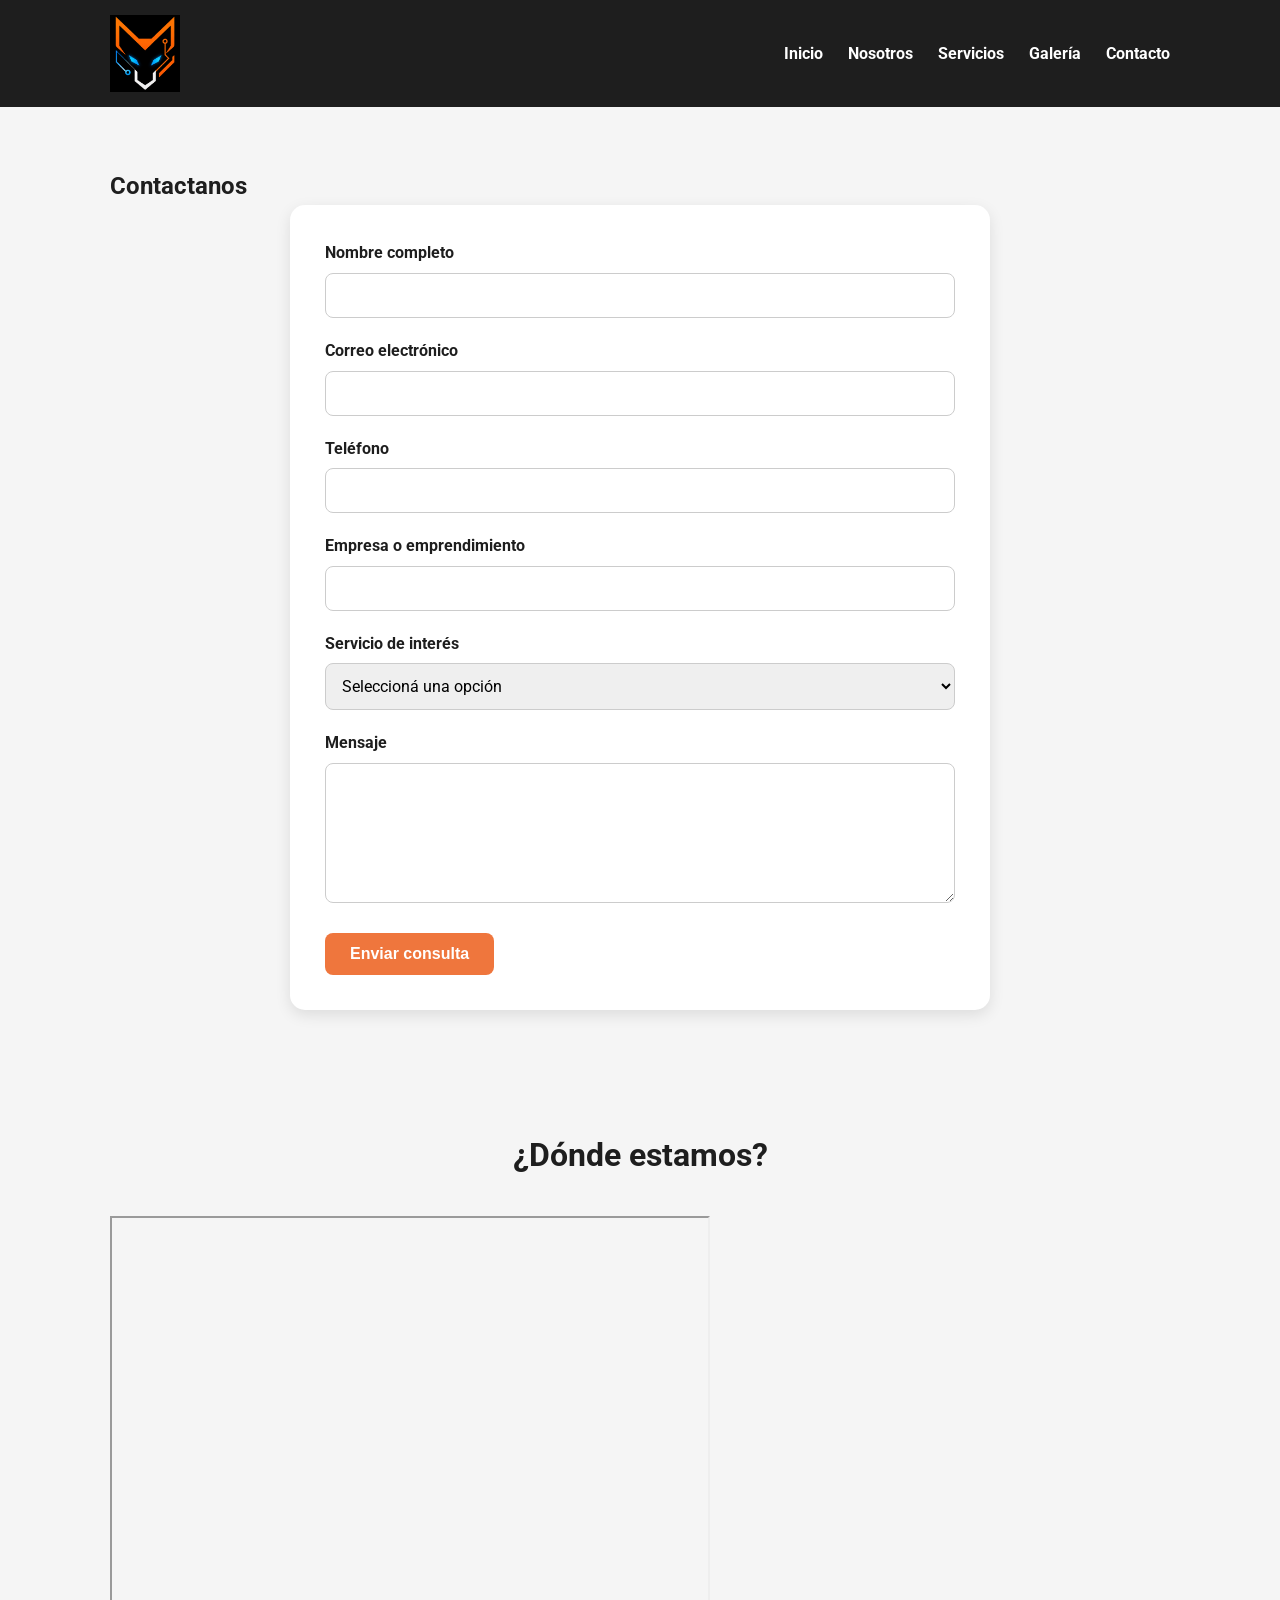
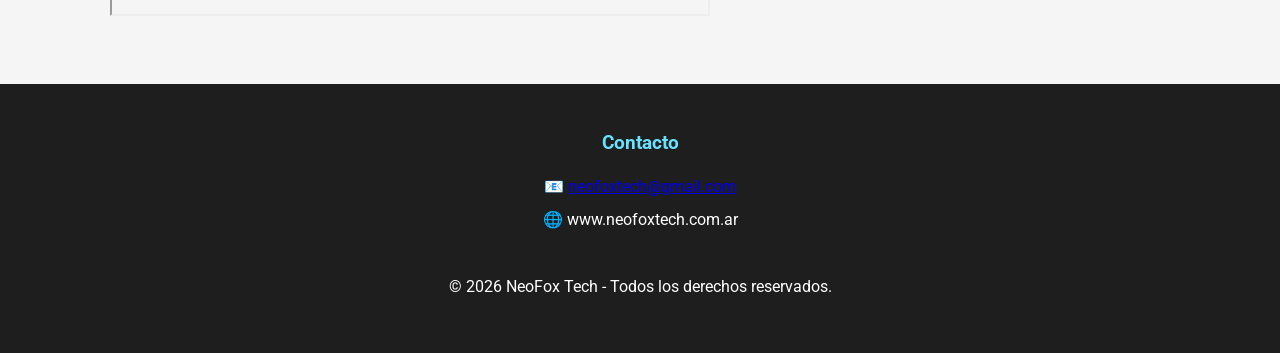
<file: contacto.html>
<!DOCTYPE html>
<html lang="es">

<head>
    <meta charset="UTF-8">
    <meta name="viewport" content="width=device-width, initial-scale=1.0">

    <title>Contacto | NeoFox Tech</title>

    <link href="https://fonts.googleapis.com/css2?family=Roboto:wght@300;400;700&display=swap" rel="stylesheet">

    <link rel="icon" type="image/png" href="logo.png">
    <link rel="stylesheet" href="style.css">
</head>

<body>

    <header>

        <div class="contenedor-header">

            <a href="index.html">
                <img src="logo.png" alt="Logo NeoFox Tech" class="logo" width="70" height="77">
            </a>

            <nav aria-label="Navegación principal">
                <ul>
                    <li><a href="index.html">Inicio</a></li>
                    <li><a href="index.html#nosotros">Nosotros</a></li>
                    <li><a href="index.html#servicios">Servicios</a></li>
                    <li><a href="galeria.html">Galería</a></li>
                    <li><a href="contacto.html">Contacto</a></li>
                </ul>
            </nav>

        </div>

    </header>


    <main>

        <section>

            <h1>Contactanos</h1>

            <form class="formulario">

                <!-- CAMPO 1 -->
                <div class="campo">

                    <label for="nombre">
                        Nombre completo
                    </label>

                    <input
                        type="text"
                        id="nombre"
                        name="nombre"
                        required>

                </div>


                <!-- CAMPO 2 -->
                <div class="campo">

                    <label for="email">
                        Correo electrónico
                    </label>

                    <input
                        type="email"
                        id="email"
                        name="email"
                        required>

                </div>


                <!-- CAMPO 3 -->
                <div class="campo">

                    <label for="telefono">
                        Teléfono
                    </label>

                    <input
                        type="tel"
                        id="telefono"
                        name="telefono"
                        required>

                </div>


                <!-- CAMPO 4 -->
                <div class="campo">

                    <label for="empresa">
                        Empresa o emprendimiento
                    </label>

                    <input
                        type="text"
                        id="empresa"
                        name="empresa"
                        required>

                </div>


                <!-- CAMPO 5 -->
                <div class="campo">

                    <label for="servicio">
                        Servicio de interés
                    </label>

                    <select id="servicio" name="servicio" required>

                        <option value="">
                            Seleccioná una opción
                        </option>

                        <option value="apps">
                            Desarrollo de Apps
                        </option>

                        <option value="web">
                            Desarrollo Web
                        </option>

                        <option value="uiux">
                            Diseño UI/UX
                        </option>

                        <option value="marketing">
                            Marketing Digital
                        </option>

                        <option value="ia">
                            Inteligencia Artificial
                        </option>

                    </select>

                </div>


                <!-- CAMPO 6 -->
                <div class="campo">

                    <label for="mensaje">
                        Mensaje
                    </label>

                    <textarea
                        id="mensaje"
                        name="mensaje"
                        rows="6"
                        required></textarea>

                </div>


                <button type="submit" class="boton">
                    Enviar consulta
                </button>

            </form>

        </section>

        <section>

            <h2>¿Dónde estamos?</h2>

            <!-- Cambiá la ubicación (q=...) por la de tu empresa -->
            <div class="mapa">
                <iframe
                    src="https://www.google.com/maps?q=Argentina&output=embed"
                    title="Mapa con la ubicación de NeoFox Tech"
                    width="600"
                    height="400"
                    loading="lazy"
                    allowfullscreen></iframe>
            </div>

        </section>

    </main>


    <footer>

        <h3>Contacto</h3>

        <p>📧 <a href="mailto:neofoxtech@gmail.com" title="Enviar un correo a NeoFox Tech">neofoxtech@gmail.com</a></p>

        <p>🌐 www.neofoxtech.com.ar</p>

        <br>

        <p>
            © 2026 NeoFox Tech - Todos los derechos reservados.
        </p>

    </footer>

</body>

</html>
</file>
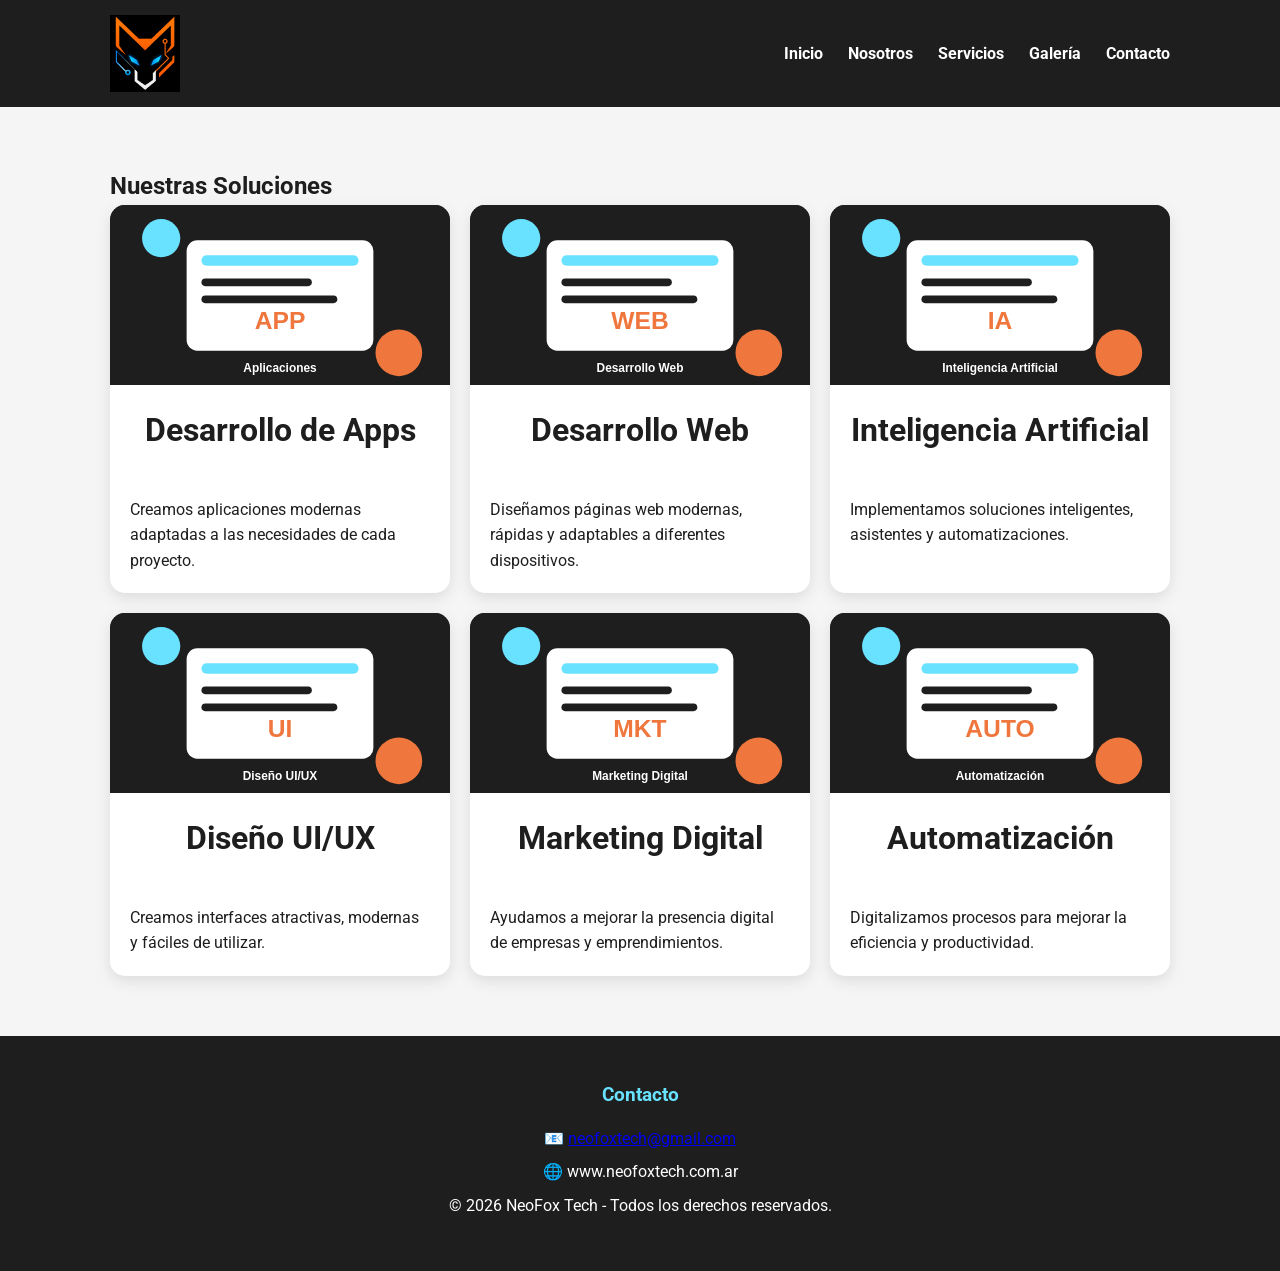
<file: galeria.html>
<!DOCTYPE html>
<html lang="es">

<head>
    <meta charset="UTF-8">
    <meta name="viewport" content="width=device-width, initial-scale=1.0">
    <title>Galería | NeoFox Tech</title>
    <link href="https://fonts.googleapis.com/css2?family=Roboto:wght@300;400;700&display=swap" rel="stylesheet">
    <link rel="icon" type="image/png" href="logo.png">
    <link rel="stylesheet" href="style.css">
</head>

<body>

    <header>
        <div class="contenedor-header">
            <a href="index.html">
                <img src="logo.png" alt="Logo de NeoFox Tech" class="logo" width="70" height="77">
            </a>
            <nav aria-label="Navegación principal">
                <ul>
                    <li><a href="index.html">Inicio</a></li>
                    <li><a href="index.html#nosotros">Nosotros</a></li>
                    <li><a href="index.html#servicios">Servicios</a></li>
                    <li><a href="galeria.html">Galería</a></li>
                    <li><a href="contacto.html">Contacto</a></li>
                </ul>
            </nav>
        </div>
    </header>

    <main>
        <section>
            <h1>Nuestras Soluciones</h1>

            <div class="galeria">
                <article class="item-galeria">
                    <img src="app.svg" alt="Ilustración de desarrollo de aplicaciones móviles">
                    <h2>Desarrollo de Apps</h2>
                    <p>Creamos aplicaciones modernas adaptadas a las necesidades de cada proyecto.</p>
                </article>

                <article class="item-galeria">
                    <img src="web.svg" alt="Ilustración de desarrollo y diseño web">
                    <h2>Desarrollo Web</h2>
                    <p>Diseñamos páginas web modernas, rápidas y adaptables a diferentes dispositivos.</p>
                </article>

                <article class="item-galeria">
                    <img src="ia.svg" alt="Ilustración de inteligencia artificial">
                    <h2>Inteligencia Artificial</h2>
                    <p>Implementamos soluciones inteligentes, asistentes y automatizaciones.</p>
                </article>

                <article class="item-galeria">
                    <img src="uiux.svg" alt="Ilustración de diseño de interfaces UI y UX">
                    <h2>Diseño UI/UX</h2>
                    <p>Creamos interfaces atractivas, modernas y fáciles de utilizar.</p>
                </article>

                <article class="item-galeria">
                    <img src="marketing.svg" alt="Ilustración de marketing digital">
                    <h2>Marketing Digital</h2>
                    <p>Ayudamos a mejorar la presencia digital de empresas y emprendimientos.</p>
                </article>

                <article class="item-galeria">
                    <img src="automatizacion.svg" alt="Ilustración de automatización de procesos">
                    <h2>Automatización</h2>
                    <p>Digitalizamos procesos para mejorar la eficiencia y productividad.</p>
                </article>
            </div>
        </section>
    </main>

    <footer>
        <h3>Contacto</h3>
        <p>📧 <a href="mailto:neofoxtech@gmail.com" title="Enviar un correo a NeoFox Tech">neofoxtech@gmail.com</a></p>
        <p>🌐 www.neofoxtech.com.ar</p>
        <p>© 2026 NeoFox Tech - Todos los derechos reservados.</p>
    </footer>

</body>
</html>
</file>
<file: style.css>
/* VARIABLES CSS */

:root {
    --color-principal: #1E1E1E;
    --color-secundario: #EF763D;
    --color-acento: #69E2FF;
    --color-fondo: #f5f5f5;
    --color-blanco: #ffffff;

    --fuente-principal: 'Roboto', sans-serif;

    --espaciado-pequeno: 10px;
    --espaciado-medio: 20px;
    --espaciado-grande: 60px;

    --radio: 15px;
    --sombra: 0 5px 15px rgba(0, 0, 0, 0.1);
}


/* CONFIGURACION GENERAL */

* {
    margin: 0;
    padding: 0;
    box-sizing: border-box;
}

html {
    scroll-behavior: smooth;
}

body {
    font-family: var(--fuente-principal);
    background: var(--color-fondo);
    color: var(--color-principal);
    line-height: 1.6;
}


/* HEADER */

header {
    background: var(--color-principal);
}

.contenedor-header {
    max-width: 1100px;
    margin: auto;
    padding: 15px 20px;

    display: flex;
    justify-content: space-between;
    align-items: center;
}

.logo {
    width: 70px;
    display: block;
}


/* MENU DE NAVEGACION */

nav ul {
    display: flex;
    list-style: none;
    gap: 25px;
}

nav a {
    color: var(--color-blanco);
    text-decoration: none;
    font-weight: bold;
    transition: all 0.3s ease;
}

nav a:hover {
    color: var(--color-secundario);
}


/* HERO */

.hero {
    min-height: 550px;

    background:
        linear-gradient(
            rgba(30, 30, 30, 0.85),
            rgba(30, 30, 30, 0.85)
        );

    display: flex;
    justify-content: center;
    align-items: center;

    text-align: center;
    color: var(--color-blanco);
}

.hero-contenido {
    max-width: 800px;
    padding: 20px;
}

.hero h1 {
    font-size: 55px;
    margin-bottom: var(--espaciado-pequeno);
    color: var(--color-acento);
}

.hero p {
    font-size: 22px;
    margin-bottom: var(--espaciado-medio);
}


/* SECCIONES */

section {
    max-width: 1100px;
    margin: auto;
    padding: var(--espaciado-grande) 20px;
}

h2 {
    text-align: center;
    margin-bottom: 35px;
    font-size: 32px;
}


/* TARJETAS */

.card {
    background: var(--color-blanco);
    padding: 30px;
    border-radius: var(--radio);
    box-shadow: var(--sombra);
}

.card ul {
    padding-left: 20px;
}


/* SERVICIOS - FLEXBOX */

.servicios {
    display: flex;
    flex-wrap: wrap;
    gap: var(--espaciado-medio);
    justify-content: center;
}

.servicio {
    flex: 1 1 300px;

    background: var(--color-blanco);
    padding: 25px;

    border-radius: var(--radio);
    border-top: 5px solid var(--color-secundario);

    box-shadow: var(--sombra);

    transition: all 0.3s ease;
}

.servicio:hover {
    transform: translateY(-8px);
}

.servicio h3 {
    margin-bottom: 10px;
}


/* BOTONES */

.boton {
    display: inline-block;

    margin-top: 10px;
    padding: 12px 25px;

    background: var(--color-secundario);
    color: var(--color-blanco);

    text-decoration: none;
    border-radius: 8px;

    font-weight: bold;
    transition: all 0.3s ease;
}

.boton:hover {
    background: var(--color-acento);
    color: var(--color-principal);
}


/* FORMULARIO */

.formulario {
    max-width: 700px;
    margin: auto;

    background: var(--color-blanco);
    padding: 35px;

    border-radius: var(--radio);
    box-shadow: var(--sombra);
}

.campo {
    display: flex;
    flex-direction: column;
    margin-bottom: 20px;
}

.campo label {
    font-weight: bold;
    margin-bottom: 7px;
}

.campo input,
.campo select,
.campo textarea {
    padding: 12px;

    border: 1px solid #cccccc;
    border-radius: 8px;

    font-family: var(--fuente-principal);
    font-size: 16px;
}

.campo textarea {
    resize: vertical;
}

.formulario button {
    border: none;
    cursor: pointer;
    font-size: 16px;
}


/* GALERIA - FLEXBOX */

.galeria {
    display: flex;
    flex-wrap: wrap;
    gap: 20px;
    justify-content: center;
}

.item-galeria {
    flex: 1 1 300px;
    max-width: 350px;

    background: var(--color-blanco);
    padding-bottom: 20px;

    border-radius: var(--radio);
    overflow: hidden;

    box-shadow: var(--sombra);

    transition: all 0.3s ease;
}

.item-galeria:hover {
    transform: translateY(-8px);
}

.imagen-galeria {
    height: 180px;

    display: flex;
    justify-content: center;
    align-items: center;

    background: var(--color-principal);

    font-size: 70px;
}

.item-galeria h2 {
    padding: 20px 20px 5px;
}

.item-galeria p {
    padding: 0 20px;
}


/* FOOTER */

footer {
    background: var(--color-principal);
    color: var(--color-blanco);

    padding: 45px 20px;
    text-align: center;
}

footer h3 {
    color: var(--color-acento);
    margin-bottom: 15px;
}

footer p {
    margin: 8px 0;
}


/* DISEÑO RESPONSIVE */

@media (max-width: 768px) {

    .contenedor-header {
        flex-direction: column;
        gap: 15px;
    }

    nav ul {
        flex-wrap: wrap;
        justify-content: center;
        gap: 15px;
    }

    .hero {
        min-height: 450px;
    }

    .hero h1 {
        font-size: 40px;
    }

    .hero p {
        font-size: 18px;
    }

}

/* IMAGENES DE LA GALERIA */
.item-galeria img {
    width: 100%;
    height: 180px;
    display: block;
    object-fit: cover;
    background: var(--color-principal);
}

.imagen-destacada {
    max-width: 500px;
    margin: auto;
    border-radius: var(--radio);
    overflow: hidden;
    box-shadow: var(--sombra);
}

.imagen-destacada img {
    width: 100%;
    display: block;
}


/* VIDEO CORPORATIVO */
.video-descripcion {
    max-width: 700px;
    margin: 0 auto 30px;
    text-align: center;
}

.video-contenedor {
    max-width: 800px;
    margin: auto;
    border-radius: var(--radio);
    overflow: hidden;
    box-shadow: var(--sombra);
    background: var(--color-principal);
}

.video-contenedor video {
    width: 100%;
    height: auto;
    display: block;
}
</file>
